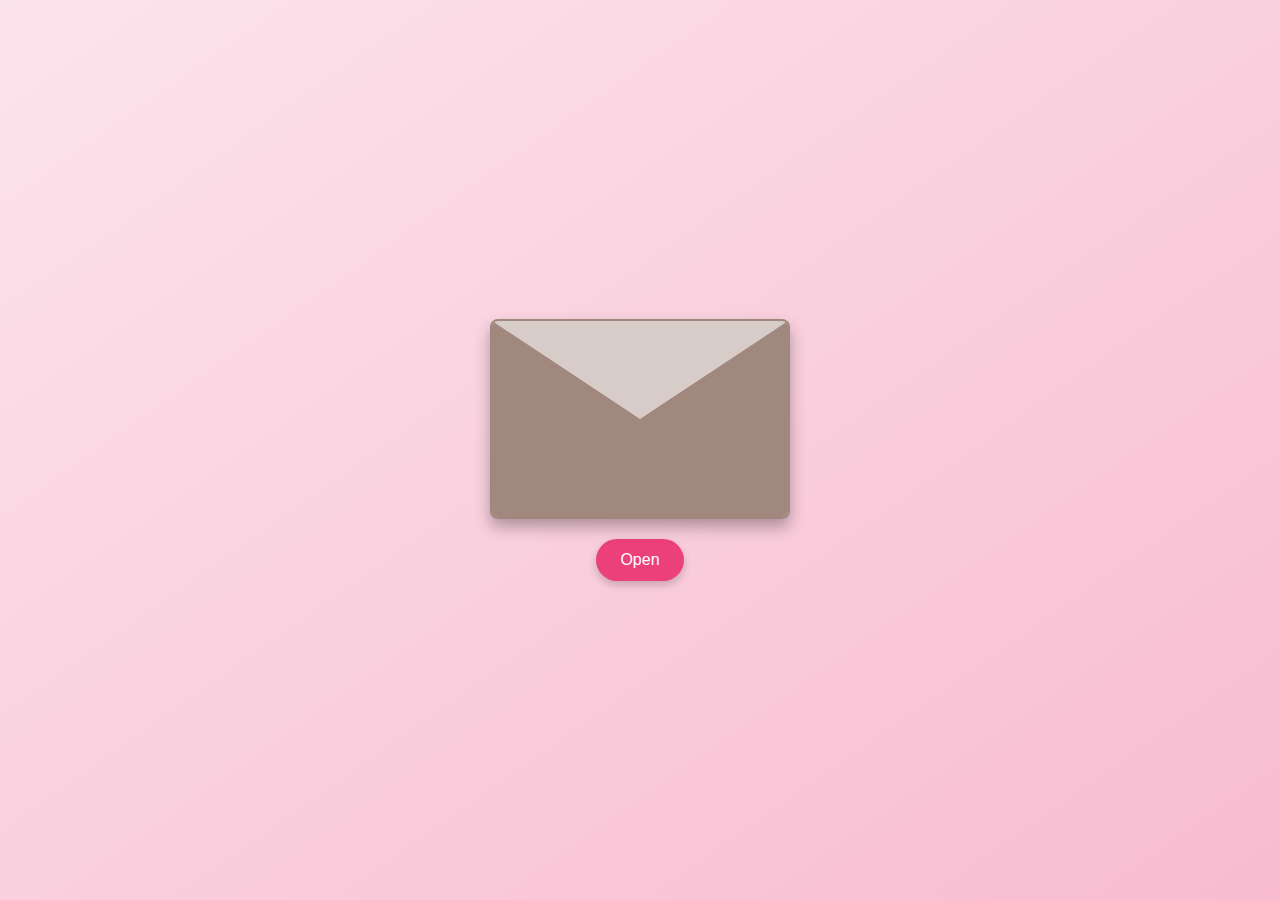
<file: index.html>
<!DOCTYPE html>
<html lang="id">
<head>
<meta charset="UTF-8" />
<meta name="viewport" content="width=device-width, initial-scale=1.0">
<title>Selamat Ulang Tahun</title>
<link rel="stylesheet" href="style.css">
</head>
<body>
  <div class="container">
    <div class="envelope floating" id="envelope">
      <div class="flap" id="flap"></div>
      <div class="letter">
        <p class="greeting">Sweet seventeen cintakuu!! semoga apa yang kamu inginkan terwujud yaa cantiknya akuu. ini aku ada sesuatu buat kamu :)</p>
        <button class="for-you" onclick="redirect()" >For You</button>
      </div>
    </div>
    <button class="open-btn" id="openBtn">Open</button>
  </div>
<script src="script.js"></script>
</body>
</html>
</file>
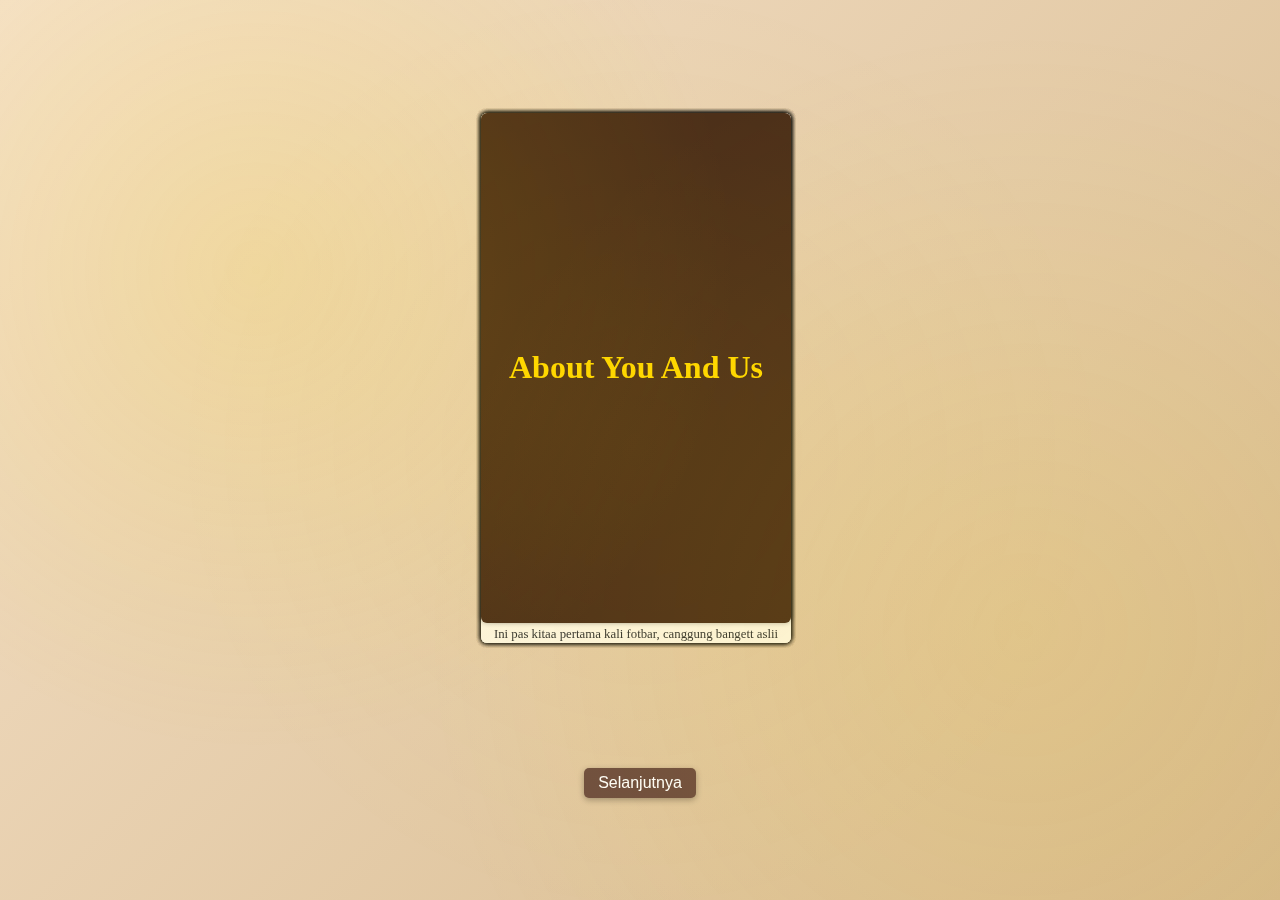
<file: Webkenangan.html>
<!DOCTYPE html>
<html lang="id">
<head>
<meta charset="UTF-8">
<meta name="viewport" content="width=device-width, initial-scale=1.0">
<title>For You</title>
<style>
  body {
    margin:0;
    padding:0;
    background: linear-gradient(135deg, #f5e1c9, #d6b98c);
    font-family:'Georgia', serif;
    display:flex;
    flex-direction:column;
    align-items:center;
    justify-content:center;
    min-height:100vh;
  }
  
  /* Lapisan background nostalgia */
.nostalgia-bg {
  position: fixed;
  top: 0; left: 0;
  width: 100%;
  height: 100%;
  z-index: -10; /* pastikan selalu di belakang semua konten */
  background:
    linear-gradient(135deg, #f5e1c9, #d6b98c),
    url('https://www.transparenttextures.com/patterns/paper-fibers.png') repeat,
    url('https://www.transparenttextures.com/patterns/noise.png') repeat;
  background-blend-mode: overlay;
  background-size: cover, auto, auto;
  pointer-events: none; /* supaya tidak mengganggu klik */
}
  
 .book {
  position:relative;
  bottom: 10vh;
  right: 1vh;
  width:300px;
  max-width:90vw;
  height:450px;
  perspective:2000px;
}

.gold-decoration {
  position: absolute;
  top: 0; left: 0;
  width: 100%;
  height: 100%;
  background: radial-gradient(circle at 20% 30%, rgba(255,215,0,0.15) 0%, transparent 40%) ,
              radial-gradient(circle at 80% 70%, rgba(255,215,0,0.1) 0%, transparent 50%) ,
              radial-gradient(circle at 50% 50%, rgba(255,215,0,0.05) 0%, transparent 60%);
  background-repeat: no-repeat;
  animation: moveGoldDecoration 12s linear infinite alternate;
  pointer-events: none;
  z-index: 1;
}

@keyframes moveGoldDecoration {
  0% {
    background-position: 20% 30%, 80% 70%, 50% 50%;
  }
  25% {
    background-position: 25% 25%, 75% 75%, 55% 45%;
  }
  50% {
    background-position: 30% 20%, 70% 80%, 50% 50%;
  }
  75% {
    background-position: 25% 35%, 85% 65%, 45% 55%;
  }
  100% {
    background-position: 20% 30%, 80% 70%, 50% 50%;
  }
}

  .page {
    position:absolute;
    top:0;
    left:0;
    width:310px;
    height:530px;
    border-radius:6px;
    transform-origin:left;
    transition: transform 1s ease;
    backface-visibility:hidden;
    overflow:hidden;
    box-shadow:0 0 5px rgba(0,0,0,0.3);
  }
  
  
  .cover, .back-cover {
    background:#4b2e1a url('https://www.transparenttextures.com/patterns/leather.png') repeat;
    color:#ffd700;
    text-align:center;
    display:flex;
    align-items:center;
    justify-content:center;
    padding:5px;
    cursor:pointer;
    height: 500px;
    width: 300px;
  }
  .cover {
    font-size:2rem;
    font-weight:bold;
  }
  .back-cover {
    font-size:1.4rem;
    cursor:default;
  }
  .sheet {
    background:#fdf6e3 url('https://www.transparenttextures.com/patterns/paper-fibers.png') repeat;
    cursor:pointer;
  }
  
  .photos {
    display:flex;
    justify-content:center;
    flex-wrap:wrap;
    gap:10px;
    padding:10px;
    height:100%;
    align-items:center;
  }
  .photo {
    width:100%;
    text-align:center;
  }
  .photo img {
    display: flex;
    width:55%;
    border-radius:4px;
    box-shadow:0 0 5px rgba(0,0,0,0.3);
    justify-content: left;
  }
  .caption {
    font-size:0.8rem;
    color:#333;
    margin-top:7px;
  }
  .buttons {
    margin-top:15px;
    display:flex;
    gap:10px;
    
  }
  button {
    position: relative;
    top: 100px;
    padding:6px 14px;
    background:#6d4c41;
    color:#fff;
    border:none;
    border-radius:5px;
    cursor:pointer;
    font-size:1rem;
    box-shadow:0 2px 6px rgba(0,0,0,0.3);
  }
  button:hover {
    background:#8d6e63;
  }
  @media(max-width:600px){
    .photo { width:80%; }
    .photos { flex-direction:column; }
    .cover { font-size:1.5rem; padding:15px; }
    .back-cover { font-size:1.2rem; padding:15px; }
  }
</style>
</head>
<audio id="bgMusic" src="One Only-Pamungkas.mp3" loop></audio>
<body>
<div class="nostalgia-bg"></div>
<div class="book" id="book"></div>
<div class="gold-decoration"></div>
<div class="buttons">
  <button id="prevBtn" style="display:none;">Kembali</button>
  <button id="nextBtn">Selanjutnya</button>
</div>

<script>
// Data halaman: sampul depan, lembar-lembar, dan sampul belakang
const pages = [
  { cover:true, title:"About You And Us" },
  
    { 
    photos:[
    {src:"Yuliani1.jpg", text:"Ini foto pertama yang akuu dapet dari kamuu sayangg, jujur pas pertama kali liat langsung reflek bilang CANTIKK BANGETT"},
    {src:"Yuliani2.jpg", text:"Ini pas kitaa pertama kali fotbar, canggung bangett aslii hehehehe, MAU FOTBAR ULANGG"},
  ]},
  { photos:[
    {src:"Yuliani3.jpg", text:"Kaloo yang ini tuhh pap gabut kamuu buat akuu pertama kalinyaa, seneng bangett dong aku dulu dapet pap cantikk ginii"},
    {src:"Yuliani4.JPG", text:"Ini pas kita pulbar diem diem difotoin sama si khaikal WAHAHAHAHA, ini juga pas aku diospek sama kaka kaka rm eleuhh"},
  ]},
  { photos:[
    {src:"Yuliani5.jpg", text:"Mumpung megang kamera khaikal, fotoin wanita cantik  dulu ga sihh kiww"},
    {src:"Yuliani6.jpg", text:"Btw foto ini tuhh kamu cakep bangett tauu, kaya komuknya lucuu gituu"},
    {src:"Yuliani7.jpg", text:"Mantapp bangg!!!😼"}
  ]},
  { photos:[
    {src:"Yuliani8.jpg", text:"Pas kamu golf kalo aku ikutan ke pendopo kayanyaa aku bakal senyum senyum teruss liat kamuu mwehehehehe"},
    {src:"Yuliani9.jpg", text:"WAHAHAHAHAHAA, CANTIKK BANGET KAMU SAYANGG. BERSYUKUR AKU PUNYA KAMUU"},
    {src:"Yuliani10.jpg", text:"Ini pas kita di simlim, pokonya kita harus perbanyak fotbarr!!!"}
  ]},
  { photos:[
    {src:"Yuliani11.jpg", text:"WAHAHAHAA, INI FOTO TERIMUT KAMUU SAYANGG, PAS WAKTU ITU AKU LANGSUNG SEMANGATT UJIAN KARENA DAPET PAP LUCUU DARI KAMUU"},
    {src:"Yuliani12.jpg", text:"Ihhh, ini juga pap terlucu kamuu tauu. salting akuu dapet pap kamu yang inii"},
    {src:"Yuliani13.jpg", text:"Nahhh kalo ini tuu pap tercantikk kamuu, ih busett tehh cakep amatt, jangan cakep cakep napaa, nanti adek kepincut dongg"}
  ]},
    { photos:[
    {src:"Yuliani14.jpg", text:"Ini pas aku suruh khaikal diem diem fotoin kamuu mwehehehehe, cakep sekalii sihh kamuu"},
    {src:"Yuliani15.jpg", text:"Nih juga samaa, cakep bangett euyy cewekuu inii"},
    {src:"Yuliani17.jpg", text:"Ini mah teteh teteh rm atuu, cewekuu sudaa jadi teteh teteh rm ngerii"}
  ]},
    { photos:[
    {src:"Yuliani18.jpg", text:"SHOW ME L!!"},
    {src:"Yuliani19.jpg", text:"SHOW ME O!!"},
    {src:"Yuliani20.jpg", text:"SHOW ME V!!"},
    {src:"Yuliani21.jpg", text:"AND FINISH WITH AN E...L O V E"}
  ]},
    { photos:[
    {src:"Yuliani22.jpg", text:"Kok imutnya masih nempel di muka kamu sihh??!, kan.. kann... aku jadi makin sukaa"},
    {src:"Yuliani23.jpg", text:"Ini jugaa, kok imutnya ga pernah luntur?!! mwehehehe i love youu sayangg"}
  ]},
    { photos:[
    {src:"Yuliani24.jpg", text:"Ini pas difotoin si salma WAHAHAHAHA kacauu"},
    {src:"Yuliani25.jpg", text:"Ini sebenarnya foto nyasar di kbl sih wkwkwkwkwk, si khaikal ngirim. lucuu sekalii sihh kamuu Yuliani Silvia Putri Nata Kusumah"}
  ]},
  
  { backCover:true, text:"Terima Kasih Sayang Atas Kenangannya, I Love Youu So Much!! Semoga Kita Terus Bersama Yaaaa hehehehe. Terima Kasih Jugaa Sudah Menjadi Perempuan Yang Selalu Menemani Aku Setiap Waktu, Terima Kasih Sudah Menerima Aku Apa Adanya. Terima Kasih Sudah Mau Bertahan Sejauh Ini, Aku Bangga Sama Kamuu!!. Oh Yaaa, Sweet Seventeen Sayangg. Sehat Sehat Wanita Favoritkuu. Semoga Semua Impian Kamu Bisa Terwujud Yaaa!! Aku Akan Selalu Ada Di Setiap Proses Panjangmuu, Dan Aku Akan Tetap Menjadi Supporter Nomor Satumuu!!!🤍🤍" }
];

const book = document.getElementById('book');
const nextBtn = document.getElementById('nextBtn');
const prevBtn = document.getElementById('prevBtn');

let currentPage = 0;
const totalPages = pages.length;

// Buat halaman: sampul depan z-index paling atas, sampul belakang paling bawah
pages.forEach((p,i)=>{
  const el = document.createElement('div');
  el.className='page';
  el.style.zIndex= totalPages - i;
  if(p.cover){
    el.classList.add('cover');
    el.innerText=p.title;
  } else if(p.backCover){
    el.classList.add('back-cover');
    el.innerText=p.text;
  } else {
    el.classList.add('sheet');
    el.innerHTML = 
    `<div class="photos">` + p.photos.map(f=>
      `<div class="photo"><img src="${f.src}"><div class="caption">${f.text}</div></div>`).join('') + `</div>`;
  }
  book.appendChild(el);
});

const pageElems = document.querySelectorAll('.page');

nextBtn.addEventListener('click',()=>{
  if (bgMusic.paused){
  bgMusic.play();
  }
  // Hanya buka sampai halaman terakhir sebelum sampul belakang
  if(currentPage < totalPages - 1){
    pageElems[currentPage].style.transform='rotateY(-180deg)';
    currentPage++;
    prevBtn.style.display='inline-block';
    const bgMusic = document.getElementById('bgMusic');

    // Jika sudah di halaman terakhir (sebelum sampul belakang)
    if(currentPage === totalPages - 1){
      nextBtn.style.display='none';
    }
  }
});

prevBtn.addEventListener('click',()=>{
  if(currentPage>0){
    currentPage--;
    pageElems[currentPage].style.transform='rotateY(0deg)';
    nextBtn.style.display='inline-block';
    if(currentPage===0) prevBtn.style.display='none';
  }
});
</script>
</body>
</html>
</file>
<file: style.css>
* {
  box-sizing: border-box;
  margin: 0;
  padding: 0;
  font-family: "Segoe UI", sans-serif;
}

body {
  background: linear-gradient(to bottom right, #fce4ec, #f8bbd0);
  height: 100vh;
  display: flex;
  justify-content: center;
  align-items: center;
}

.container {
  text-align: center;
}

.envelope {
  position: relative;
  width: 300px;
  height: 200px;
  background: #d7ccc8;
  box-shadow: 0 8px 16px rgba(0,0,0,0.3);
  border: 2px solid #a1887f;
  border-radius: 8px;
  overflow: hidden;
  animation: scaleUp 2s ease forwards, float 3s ease-in-out infinite;
}

@keyframes scaleUp {
  from { transform: scale(0); opacity: 1; }
  to { transform: scale(1); opacity: 1; }
}

@keyframes float {
  0% { transform: translateY(0); }
  50% { transform: translateY(-10px); }
  100% { transform: translateY(0); }
}

.flap {
  position: absolute;
  top: 0;
  left: 0;
  width: 100%;
  height: 100%;
  background: #a1887f;
  clip-path: polygon(0 0, 50% 50%, 100% 0, 100% 100%, 0 100%);
  transform-origin: top;
  transition: transform 1s ease;
  z-index: 2;
}

.letter {
  position: absolute;
  top: 0;
  left: 0;
  width: 100%;
  height: 100%;
  background: #fff8e1;
  padding: 20px;
  opacity: 0;
  transform: scale(0.9);
  transition: opacity 0.8s ease, transform 0.8s ease;
  display: flex;
  flex-direction: column;
  justify-content: center;
}



.greeting {
  font-size: 16px;
  color: #5d4037;
  margin-bottom: 20px;
}

.open-btn {
  margin-top: 20px;
  background: #ec407a;
  color: white;
  border: none;
  padding: 12px 24px;
  font-size: 16px;
  border-radius: 25px;
  cursor: pointer;
  box-shadow: 0 4px 8px rgba(0,0,0,0.2);
  transition: transform 0.2s;
}

.open-btn:hover {
  transform: scale(1.05);
}

.for-you {
  background: #ff8a65;
  color: white;
  border: none;
  padding: 10px 20px;
  font-size: 14px;
  border-radius: 20px;
  cursor: pointer;
  align-self: center;
  box-shadow: 0 4px 8px rgba(0,0,0,0.2);
  transition: transform 0.2s;
}

.for-you:hover {
  transform: scale(1.05);
}

/* Saat amplop terbuka */
.open .flap {
  transform: rotateX(-180deg);
}

.open .letter {
  opacity: 1;
  transform: scale(1);
}

/* Responsif */
@media (max-width: 400px) {
  .envelope {
    width: 250px;
    height: 160px;
  }

  .greeting {
    font-size: 14px;
  }
}
</file>
